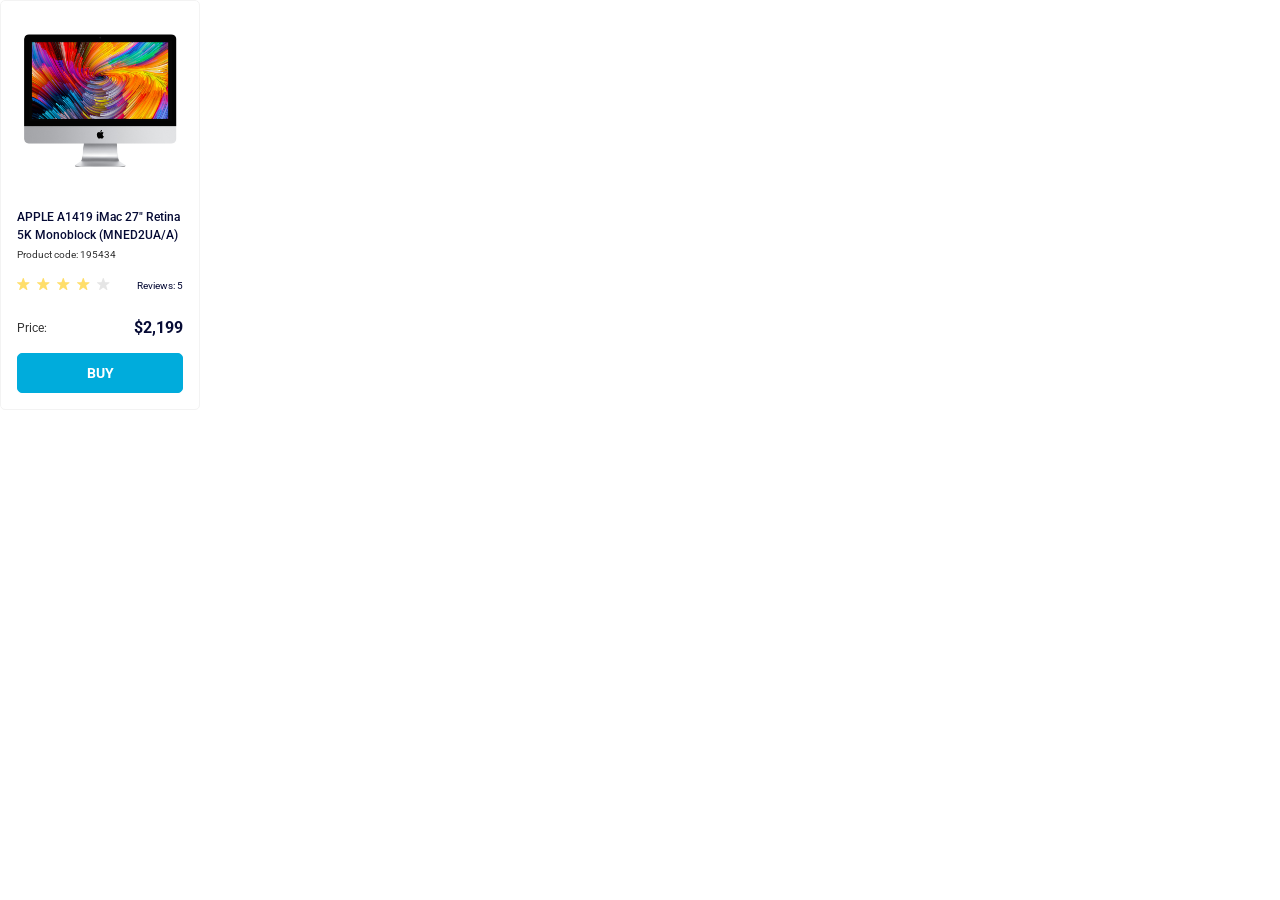
<file: index.html>
<!DOCTYPE html><html lang=en><title>Product Card</title><meta charset=UTF-8><meta name=viewport content="width=device-width, initial-scale=1.0"><link rel=preconnect href=https://fonts.googleapis.com><link rel=preconnect href=https://fonts.gstatic.com crossorigin=anonymous><link href="https://fonts.googleapis.com/css2?family=Roboto:wght@400;500;700&amp;display=swap" rel=stylesheet><link rel=stylesheet href=layout_product-cards.26e58ae5.css><body>
    <div class=card data-qa=card>
      <div class=card__image>
        <img src=imac.202c52ff.jpeg alt=Imac class=card__photo>
      </div>
      <div class=card__text>
        <h2 class=card__apple>
          APPLE A1419 iMac 27" Retina 5K Monoblock (MNED2UA/A)
        </h2>
        <p class=card__code>Product code: 195434</p>
      </div>

      <div class=card__rating>
        <div class="stars stars--4">
          <div class=stars__star></div>
          <div class=stars__star></div>
          <div class=stars__star></div>
          <div class=stars__star></div>
          <div class=stars__star></div>
        </div>

        <p class=card__reviews>Reviews: 5</p>
      </div>
      <div class=card__price>
        <span class=card__price-label>Price:</span>
        <span class=card__price-value>$2,199</span>
      </div>
      <a href=# class=card__buy data-qa=hover>
        BUY
      </a>
    </div>
</file>
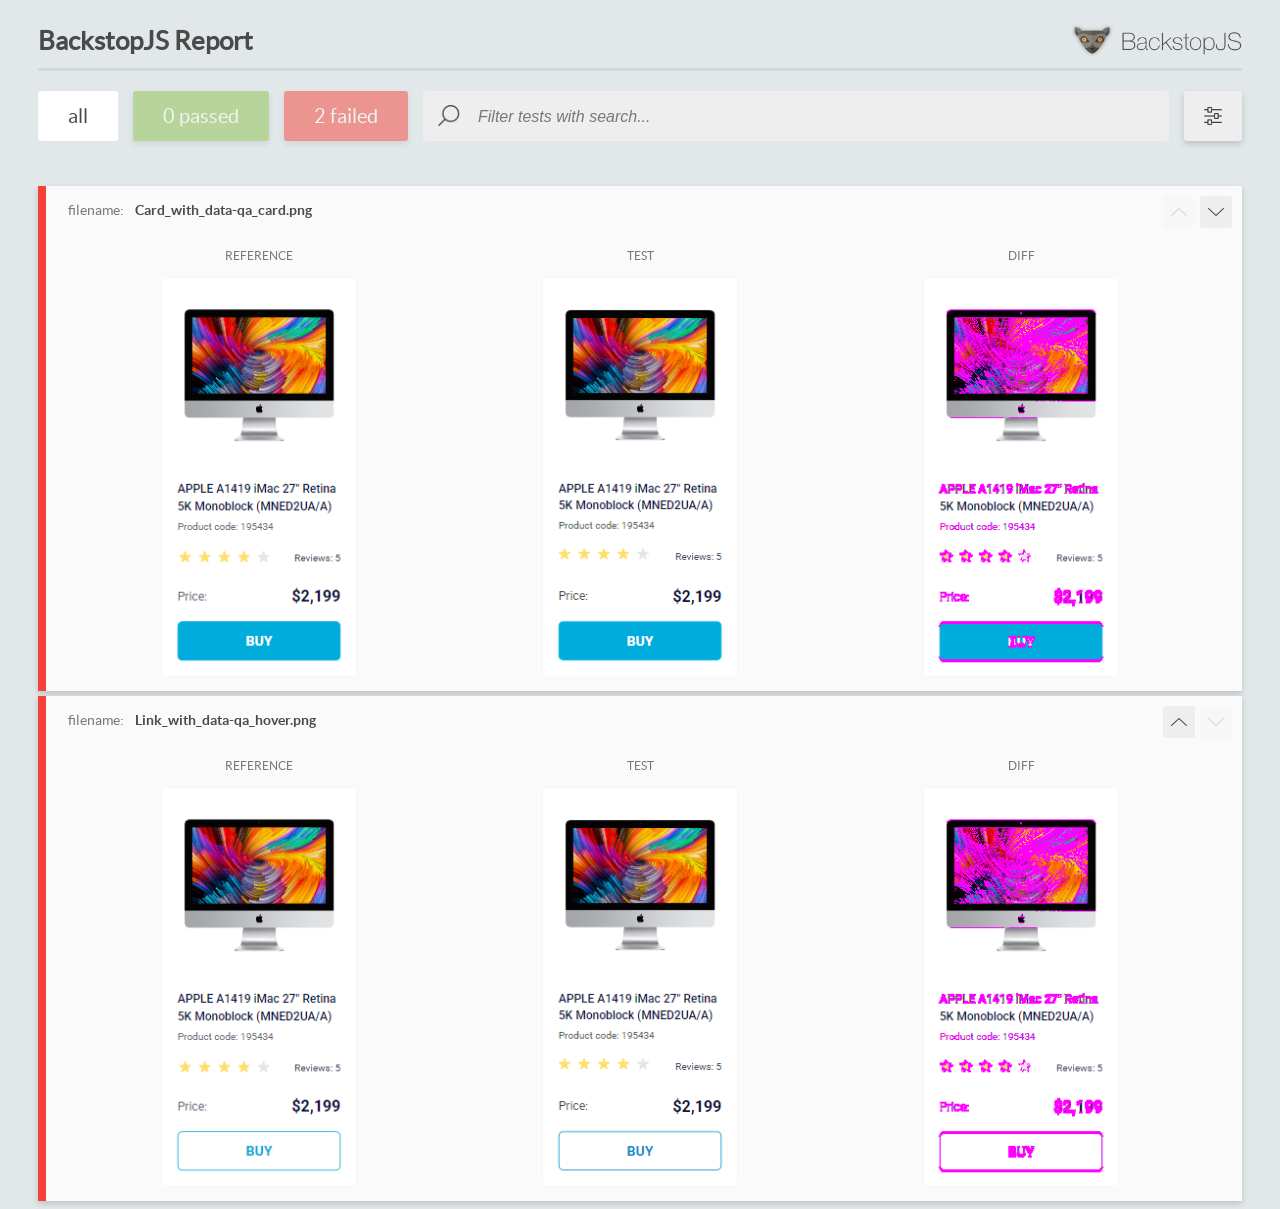
<file: report/html_report/index.html>
<!DOCTYPE html>
<html>
  <head>
    <meta charset="utf-8">
    <!-- Disable Cache -->
    <meta http-equiv="Cache-Control" content="no-cache, no-store, must-revalidate">
    <meta http-equiv="Pragma" content="no-cache">
    <meta http-equiv="Expires" content="0">

    <title>BackstopJS Report</title>

    <style>
      @font-face {
          font-family: 'latoregular';
          src: url('./assets/fonts/lato-regular-webfont.woff2') format('woff2'),
              url('./assets/fonts/lato-regular-webfont.woff') format('woff');
          font-weight: 400;
          font-style: normal;
      }
      @font-face {
          font-family: 'latobold';
          src: url('./assets/fonts/lato-bold-webfont.woff2') format('woff2'),
              url('./assets/fonts/lato-bold-webfont.woff') format('woff');
          font-weight: 700;
          font-style: normal;
      }

      .ReactModal__Body--open {
          overflow: hidden;
      }
      .ReactModal__Body--open .header {
        display: none;
      }

    </style>
  </head>
  <body style="background-color: #E2E7EA">
    <div id="root">

    </div>
    <script>
      function report (report) { // eslint-disable-line no-unused-vars
        window.tests = report;
      }
    </script>
    <script src="config.js"></script>
    <script src="index_bundle.js"></script>
  </body>
</html>
</file>
